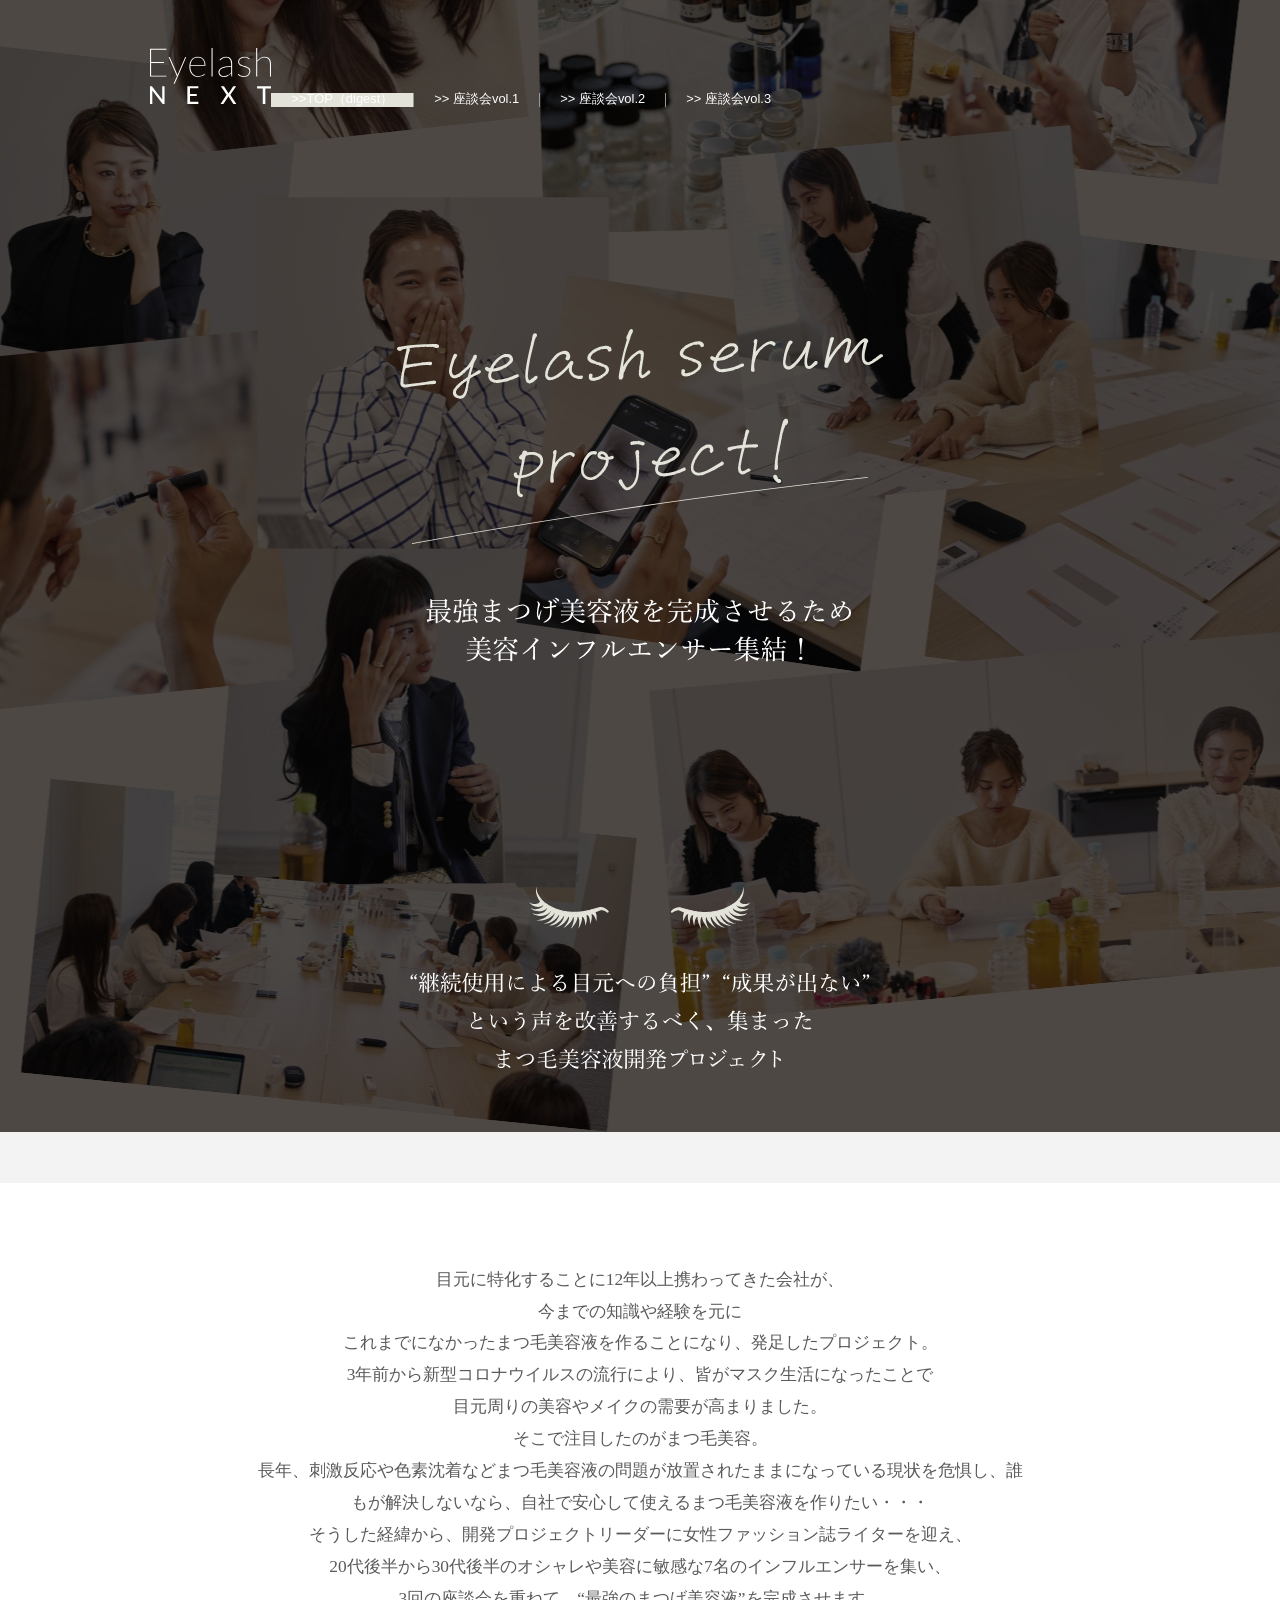
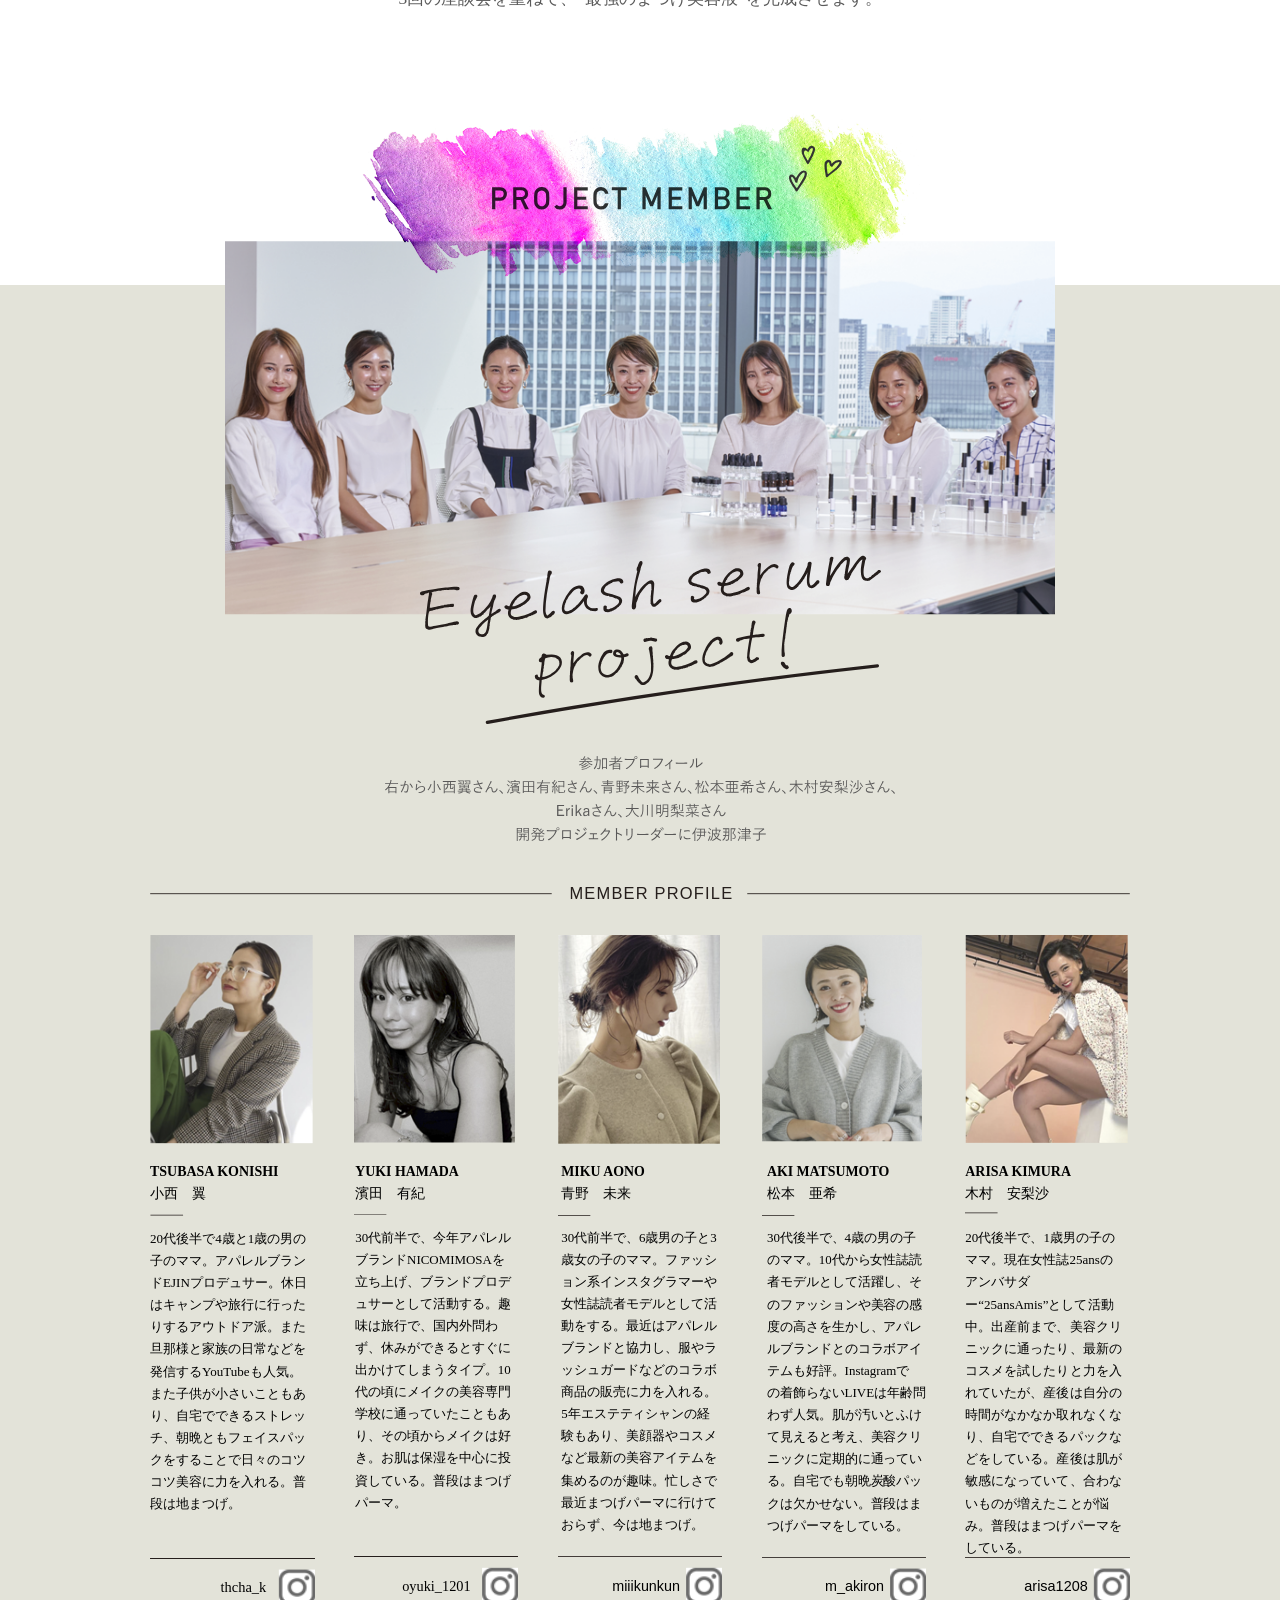
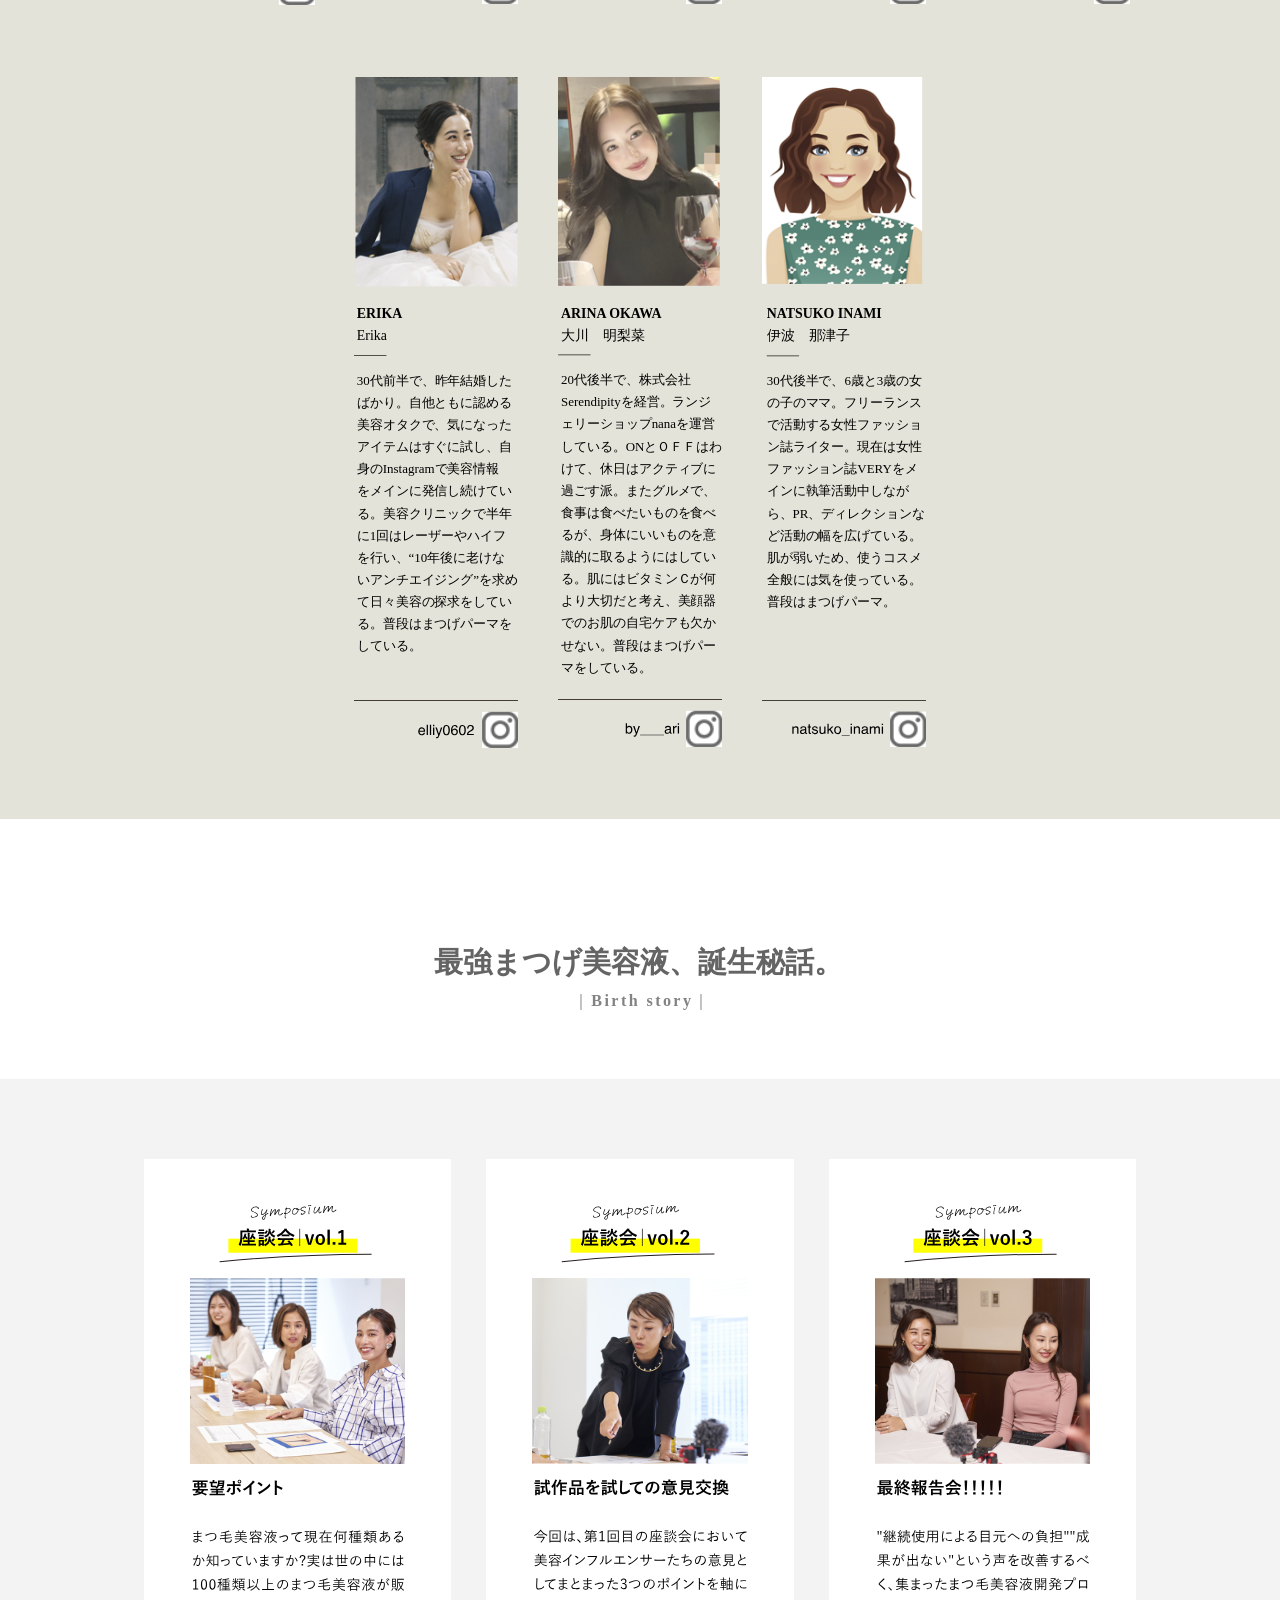
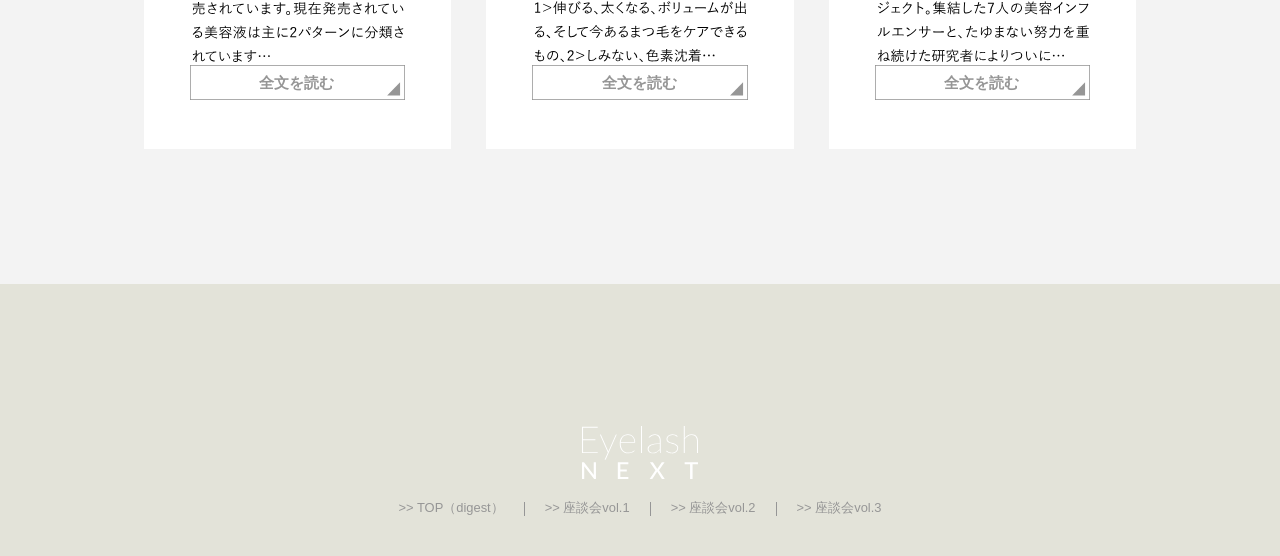
<file: index.html>
<!DOCTYPE html>
<html lang="ja">
  <head>
    <meta charset="UTF-8" />
    <meta name="viewport" content="width=device-width, initial-scale=1.0" />
    <link rel="stylesheet" href="assets/css/reset.css" />
    <link rel="stylesheet" href="assets/css/common.css" />
    <link rel="stylesheet" href="assets/css/style.css" />
    <link rel="stylesheet" href="assets/css/animation.css" />
    <link rel="stylesheet" href="assets/css/responsive.css" />
    <link rel="stylesheet" href="slick/slick-theme.css" />
    <link rel="stylesheet" href="slick/slick.css" />
    <script src="https://code.jquery.com/jquery-2.2.4.min.js"></script>
    <script src="slick/slick.min.js"></script>
    <title>MATSU</title>
    <link rel="preconnect" href="https://fonts.googleapis.com" />
    <link rel="preconnect" href="https://fonts.gstatic.com" crossorigin />
    <link href="https://fonts.googleapis.com/css2?family=Zen+Maru+Gothic:wght@300;400;500;700;900&display=swap" rel="stylesheet" />
  </head>

  <body class="top">
    <section class="head_sec bg_img">
      <div class="sec_inner">
        <header>
          <div class="header_menu flex">
            <div class="header_logo"><img src="assets/img/header_logo.svg" alt="" /></div>
            <div class="nav_menu">
              <ul class="flex f_cc wrap">
                <li class="bg_pale_cream"><a href="index.html">>>TOP（digest）</a></li>
                <li><a href="second.html">>> 座談会vol.1</a></li>
                <li><a href="third.html">>> 座談会vol.2</a></li>
                <li><a href="fourth.html">>> 座談会vol.3</a></li>
              </ul>
            </div>
          </div>
        </header>
        <div class="head_img"><img src="assets/img/head_img.svg" alt="" /></div>
      </div>
    </section>

    <section class="under_head_dsc bg_white">
      <div class="sec_inner">
        <p class="txt_c">
          目元に特化することに12年以上携わってきた会社が、<br />
          今までの知識や経験を元に<br class="pc">これまでになかったまつ毛美容液を作ることになり、発足したプロジェクト。<br />
          3年前から新型コロナウイルスの流行により、皆がマスク生活になったことで<br />
          目元周りの美容やメイクの需要が高まりました。<br />
          そこで注目したのがまつ毛美容。<br />
          長年、刺激反応や色素沈着などまつ毛美容液の問題が放置されたままになっている現状を危惧し、誰<br class="pc">
          もが解決しないなら、自社で安心して使えるまつ毛美容液を作りたい・・・<br />
          そうした経緯から、開発プロジェクトリーダーに女性ファッション誌ライターを迎え、<br />
          20代後半から30代後半のオシャレや美容に敏感な7名のインフルエンサーを集い、<br />
          3回の座談会を重ねて、“最強のまつげ美容液”を完成させます。
        </p>
      </div>
    </section>

    <section class="project_member_sec bg_2col">
      <div class="sec_inner">
        <div class="member_top_img"><img src="assets/img/member_top.svg" alt="" /></div>
        <p class="member_name txt_c">
          <img src="assets/img/member_names.svg" alt="">
          <!-- 参加者プロフィール<br />
          右から小西翼さん、濱田有紀さん、青野未来さん、松本亜希さん、木村安梨沙さん、<br />
          Erikaさん、大川明梨菜さん<br />
          開発プロジェクトリーダーに伊波那津子<br /> -->
        </p>
      </div>
    </section>

    <section class="member_sec bg_pale_cream">
      <div class="sec_inner">
        <p class="top_line"><img src="assets/img/top_line.svg" alt="" /></p>
        <div class="member_wrap flex wrap">
          <div class="member_block">
            <p class="member_img"><img src="assets/img/no1.svg" alt="" /></p>
            <p class="insta_img"><a href="https://instagram.com/tucha_k?igshid=YmMyMTA2M2Y="><img src="assets/img/ins01.svg" alt="" /></a></p>
          </div>
          <div class="member_block">
            <p class="member_img"><img src="assets/img/no2.svg" alt="" /></p>
            <p class="insta_img"><a href="https://instagram.com/oyuki_1201?igshid=YmMyMTA2M2Y="><img src="assets/img/ins02.svg" alt="" /></a></p>
          </div>
          <div class="member_block">
            <p class="member_img"><img src="assets/img/no3.svg" alt="" /></p>
            <p class="insta_img"><a href="https://instagram.com/miiikunkun?igshid=YmMyMTA2M2Y="><img src="assets/img/ins03.svg" alt="" /></a></p>
          </div>
          <div class="member_block">
            <p class="member_img"><img src="assets/img/no4.svg" alt="" /></p>
            <p class="insta_img"><a href="https://instagram.com/m_akiron?igshid=YmMyMTA2M2Y="><img src="assets/img/ins04.svg" alt="" /></a></p>
          </div>
          <div class="member_block">
            <p class="member_img"><img src="assets/img/no5.svg" alt="" /></p>
            <p class="insta_img"><a href="https://www.instagram.com/arisa1208/"><img src="assets/img/ins05.svg" alt="" /></a></p>
          </div>
          <div class="member_block">
            <p class="member_img"><img src="assets/img/no6.svg" alt="" /></p>
            <p class="insta_img"><a href="https://www.instagram.com/elliy0602/?igshid=YmMyMTA2M2Y%3D"><img src="assets/img/ins06.svg" alt="" /></a></p>
          </div>
          <div class="member_block">
            <p class="member_img"><img src="assets/img/no7.svg" alt="" /></p>
            <p class="insta_img"><a href="https://instagram.com/by___ari?igshid=YmMyMTA2M2Y="><img src="assets/img/ins07.svg" alt="" /></a></p>
          </div>
          <div class="member_block">
            <p class="member_img"><img src="assets/img/no8.svg" alt="" /></p>
            <p class="insta_img"><img src="assets/img/ins08.svg" alt="" /></p>
          </div>
        </div>
      </div>
    </section>

    <section class="about_sec">
      <div class="sec_head bg_white"><img src="assets/img/title.svg" alt="" /></div>
      <div class="session_wrap flex wrap f_xc">
        <div class="session_block">
          <p><img src="assets/img/session01.svg" alt="" /></p>
          <p><a href="#" class="more_btn"><img src="assets/img/more_btn.svg" alt="" class="" /></a></p>
        </div>
        <div class="session_block">
          <p><img src="assets/img/session02.svg" alt="" /></p>
          <p><a href="#" class="more_btn"><img src="assets/img/more_btn.svg" alt="" class="" /></a></p>
        </div>
        <div class="session_block">
          <p><img src="assets/img/session03.svg" alt="" /></p>
          <p><a href="#" class="more_btn"><img src="assets/img/more_btn.svg" alt="" class="" /></a></p>
        </div>
      </div>
    </section>
    <footer class="bg_pale_cream">
      <p class="footer_logo"><img src="assets/img/footer_logo.svg" alt="" /></p>
      <div class="footer_link">
        <ul class="flex f_cc wrap">
          <li><a href="">>> TOP（digest）</a></li>
          <li><a href="">>> 座談会vol.1</a></li>
          <li><a href="">>> 座談会vol.2</a></li>
          <li><a href="">>> 座談会vol.3</a></li>
        </ul>
      </div>
    </footer>
  </body>
</html>
</file>
<file: assets/css/common.css>
html {
  font-family: 'YuGothic','Yu Gothic','Hiragino Kaku Gothic ProN','ヒラギノ角ゴ ProN W3','メイリオ', 'Meiryo','ＭＳ ゴシック',sans-serif;
  color: #5a5a5a;
  background-color: #f3f3f3;
}
/* =======================  font  ======================== */
.bold,
h1,
.course_ttl,
h2,
.h2,
h3,
h4,
h5,
h6 {
  font-weight: bolder;
}
.fz80-61,
.link_to_website {
  font-size: clamp(61px, calc(3.8125rem + ((1vw - 3.75px) * 1.784)), 80px);
}
.fz80-45,
.txt_xlg {
  font-size: clamp(45px, calc(2.8125rem + ((1vw - 3.75px) * 3.2864)), 80px);
  font-weight: bolder;
  display: inline-block;
}
.fz80-42,
.pages .head_ttl {
  font-size: clamp(42px, calc(2.625rem + ((1vw - 3.75px) * 3.5681)), 80px);
  font-weight: bolder;
}
.txt_lg {
  font-size: clamp(34px, calc(2.125rem + ((1vw - 3.75px) * 3.0986)), 67px);
  font-weight: bolder;
  display: inline-block;
}
.txt_lg_num,
.merit_dtl th {
  font-size: clamp(45px, calc(2.8125rem + ((1vw - 3.75px) * 1.0329)), 56px);
  font-weight: bolder;
}
h1,
.h1 {
  font-size: clamp(28px, calc(1.75rem + ((1vw - 7.68px) * 1.1905)), 36px);
  line-height: 1.507;
  text-align: center;
}
h2,
.h2 {
  font-size: clamp(16px, calc(1rem + ((1vw - 3.75px) * 0.8414)), 29px);
  letter-spacing: 0.116em;
}
.fz49-34 {
  font-size: clamp(34px, calc(2.125rem + ((1vw - 3.75px) * 1.4085)), 49px);
}
.fz39-15,
.days {
  font-size: clamp(15px, calc(0.9375rem + ((1vw - 3.75px) * 2.2535)), 39px);
}
.fz35-21,
.que > span,
.ans > span {
  font-size: clamp(21px, calc(1.3125rem + ((1vw - 3.75px) * 0.9061)), 35px);
  font-weight: bold;
}
.fz34-17,
.about_school_dsc {
  font-size: clamp(17px, calc(1.0625rem + ((1vw - 3.75px) * 1.5962)), 34px);
  line-height: 1.8;
}
.fz28-22,
.merit_ttl,
.award_ttl {
  font-size: clamp(22px, calc(1.375rem + ((1vw - 3.75px) * 0.5634)), 28px);
}
.fz26-20 {
  font-size: clamp(20px, calc(1.25rem + ((1vw - 3.75px) * 0.5634)), 26px);
  font-weight: bolder;
}
.fx22-14 {
  font-size: clamp(14px, calc(0.875rem + ((1vw - 3.75px) * 0.7512)), 22px);
}
.fz20-14,
.flow_ttl {
  font-size: clamp(14px, calc(0.875rem + ((1vw - 3.75px) * 0.3883)), 20px);
  margin: 0 auto;
}
.fz20-13,
.address {
  font-size: clamp(13px, calc(0.8125rem + ((1vw - 3.75px) * 0.4531)), 20px);
}
.h2-h3,
.course_ttl {
  font-size: clamp(28px, calc(1.75rem + ((1vw - 3.75px) * 0.6573)), 35px);
  font-size: clamp(28px, calc(0.00657276995305164 * (100vw - 375px) + 28px), 35px);
  font-weight: bolder;
}

h3,
.h3 {
  font-size: clamp(16px, calc(1rem + ((1vw - 3.75px) * 1.877)), 45px);
  text-align: center;
  font-weight: bold;
  letter-spacing: 0.1116em;
}
.fz22-13,
Label,
.que {
  font-size: clamp(13px, calc(0.8125rem + ((1vw - 3.75px) * 0.5825)), 22px);
}

h4,
.s_ttl,
.under_head_dsc > p {
  font-size: clamp(14px, calc(0.875rem + ((1vw - 3.75px) * 0.3756)), 18px);
  line-height: 1.36222;
  text-align: center;
}

th,
td,
.form_body input,
.caution {
  font-size: clamp(16px, calc(1rem + ((1vw - 3.75px) * 0.1942)), 19px);
}
.dsc {
  font-size: clamp(14px, calc(0.875rem + ((1vw - 3.75px) * 0.3236)), 19px);
  line-height: calc(40 / 19);
}
.fz19-12,
td > p,
select,
input[type='date' i],
.form_body input,
.caution {
  font-size: clamp(12px, calc(0.75rem + ((1vw - 3.75px) * 0.4531)), 19px);
}
.fz28 {
  font-size: 28px;
}
.fz21 {
  font-size: 21px;
}
.fz16-15 {
  font-size: clamp(15px, calc(0.9375rem + ((1vw - 3.75px) * 0.0939)), 16px);
  line-height: 1.75;
  margin-bottom: 60px;
}
.fz15-14,
.flow_dsc {
  font-size: clamp(14px, calc(0.875rem + ((1vw - 3.75px) * 0.0647)), 15px);
  line-height: 1.53333;
}
.fz15-10,
.under_form {
  font-size: clamp(10px, calc(0.625rem + ((1vw - 3.75px) * 0.3236)), 15px);
}
.fz18 {
  font-size: 18px;
}
.fz16 {
  font-size: 16px;
}
.fz13,
.whats_page .page_route {
  font-size: 13px;
  text-align: justify;
}
.fz10 {
  font-size: 10px;
}
.fz6 {
  font-size: 6px;
}

.txt_md,
.fz16-15 {
  font-size: clamp(15px, calc(0.9375rem + ((1vw - 3.75px) * 0.0939)), 16px);
  text-align: center;
}
.txt_sm,
.fz16-13 {
  font-size: clamp(13px, calc(0.8125rem + ((1vw - 3.75px) * 0.2817)), 16px);
  text-align: justify;
}
.dsc_s {
  font-size: clamp(11px, calc(0.6875rem + ((1vw - 3.75px) * 0.4695)), 16px);
  text-align: justify;
  line-height: 2;
}
.dsc_ss {
  font-size: clamp(10px, calc(0.625rem + ((1vw - 3.75px) * 0.3756)), 14px);
  text-align: justify;
}
.txt_xs {
  font-size: clamp(10px, calc(0.625rem + ((1vw - 3.75px) * 0.3756)), 12px);
}
.txt_xxs,
.copyright {
  font-size: clamp(11px, calc(0.6875rem + ((1vw - 3.75px) * 0.3883)), 17px);
}
.sub_ttl {
  line-height: 1.21;
}
.fz16-12 {
  font-size: clamp(12px, calc(0.75rem + ((1vw - 3.75px) * 0.2589)), 16px);
}
.fz16-7px {
  font-size: clamp(7px, calc(0.4375rem + ((1vw - 3.75px) * 0.5825)), 16px);
}
.blue {
  color: #2e6cb3;
}
.deep_blue {
  color: #1b3377;
}
.bg_blue label.day,
.bg_deep_blue label.day {
  font-family: 'Inter';
  font-style: normal;
  font-weight: 700;
  font-size: clamp(14px, calc(0.875rem + ((1vw - 3.75px) * 0.939)), 24px);
  line-height: 49px;
  text-align: center;
  color: #ffffff;
  gap: 10px;
  width: 108px;
  height: 49px;
  background: #2e6cb3;
  margin-right: clamp(16px, calc(1rem + ((1vw - 7.68px) * 0.5952)), 20px);
  padding: clamp(6px, calc(0.375rem + ((1vw - 3.75px) * 1.0178)), 10px) clamp(13px, calc(0.8125rem + ((1vw - 3.75px) * 2.5445)), 23px);
}
.bg_deep_blue {
  background: #1b3377;
}
.under_bar {
  display: block;
  width: 72px;
  border-bottom: 3px solid #1b3377;
  border-image: linear-gradient(to right, #1b3377 0%, #77b6ff 100%);
  border-image-slice: 1;
  margin: 0 auto 10px;
}
img {
  width: 100%;
}

.ttl_block {
  margin-bottom: clamp(40px, calc(2.5rem + ((1vw - 7.68px) * 5.0595)), 74px);
}
.main_ttl {
  margin-bottom: clamp(12px, calc(0.75rem + ((1vw - 3.75px) * 3.0534)), 24px);
}
.sub_ttl {
  margin-bottom: clamp(6px, calc(0.375rem + ((1vw - 7.68px) * 0.8929)), 12px);
}
.btn-primary,
.btn-secondary {
  width: fit-content;
  position: relative;
  background: #235882;
  padding: 18px clamp(50px, calc(3.125rem + ((1vw - 3.75px) * 0.939)), 60px);
  border-radius: 50px;
  color: #fff;
  margin: 0 auto;
  margin-bottom: 40px;
}
.btn-secondary {
  background: #fff;
  border: solid 1px #235882;
}
.btn-primary::after,
.btn-secondary::after {
  content: '▶︎';
  position: absolute;
  top: 50%;
  transform: translateY(-50%);
  -webkit-transform: translateY(-50%);
  -ms-transform: translateY(-50%);
  right: 20px;
  color: #fff;
}
.btn-secondary::after {
  color: #235882;
}
.btn-primary a,
.btn-secondly a {
  width: 100%;
  display: block;
  color: #fff;
}
.btn-secondary a {
  color: #235882;
  width: 100% !important;
}
.border_blue {
  display: block;
  width: clamp(20px, calc(1.25rem + ((1vw - 3.75px) * 1.8779)), 40px);
  height: 0;
  border: 3px solid #235882;
  margin-bottom: clamp(15px, calc(0.9375rem + ((1vw - 3.75px) * 1.8779)), 35px);
}

/* =======================  layout  ====================== */
.flex,
.wrap,
.between,
.around,
.evenly,
.column,
.clm_to_row,
.clm_to_rowR,
.f_cc,
.f_xc,
.f_yc {
  display: flex;
}
.column,
.clm_to_row,
.clm_to_row_R {
  flex-direction: column;
}
.wrap {
  flex-wrap: wrap;
}
.between {
  justify-content: space-between;
}
.around {
  justify-content: space-around;
}
.evenly {
  justify-content: space-evenly;
}
.f_cc {
  align-items: center;
  justify-content: center;
}
.f_xc {
  justify-content: center;
}
.f_yc {
  align-items: center;
}
.absolute_cc {
  position: absolute;
  top: 50%;
  left: 50%;
  transform: translate(-50%, -50%);
  -webkit-transform: translate(-50%, -50%);
  -ms-transform: translate(-50%, -50%);
}
.absolute_xc {
  position: absolute;
  left: 50%;
  transform: translateX(-50%);
  -webkit-transform: translateX(-50%);
  -ms-transform: translateX(-50%);
}
.absolute_yc {
  position: absolute;
  top: 50%;
  transform: translateY(-50%);
  -webkit-transform: translateY(-50%);
  -ms-transform: translateY(-50%);
}
.op_0 {
  opacity: 0;
}
.op_1 {
  opacity: 1;
}
.mb0 {
  margin-bottom: 0 !important;
}
.tab,
.sp,
.sp_xs {
  display: none;
}
table {
  margin: auto;
}
section {
}
.sec_inner {
  padding: 0 clamp(20px, calc(1.25rem + ((1vw - 3.75px) * 6.6116)), 60px);
  max-width: 980px;
  margin: auto;
}
._inner {
  padding-top: clamp(90px, calc(5.625rem + ((1vw - 3.75px) * 5.178)), 170px);
  padding-left: clamp(23px, calc(1.4375rem + ((1vw - 3.75px) * 22.4595)), 370px);
  padding-right: clamp(23px, calc(1.4375rem + ((1vw - 3.75px) * 22.4595)), 370px);
  padding-bottom: clamp(90px, calc(5.625rem + ((1vw - 3.75px) * 5.178)), 170px);
}

.cta_btn {
  display: block;
  width: clamp(124px, calc(7.75rem + ((1vw - 3.75px) * 13.2039)), 328px);
  padding: clamp(7px, calc(0.4375rem + ((1vw - 3.75px) * 1.4239)), 29px) 0;
  border: solid #000 clamp(1px, calc(0.0625rem + ((1vw - 3.75px) * 0.2589)), 5px);
  border-radius: 100px;
  background-color: #fff;
  cursor: pointer;
  box-sizing: border-box;
  transition: 0.6s;
}
.cta_min {
  font-size: clamp(10px, calc(0.625rem + ((1vw - 3.75px) * 0.6472)), 20px);
  letter-spacing: 0.3em;
  transition: 0.6s;
}
.cta_txt {
  font-size: clamp(16px, calc(1rem + ((1vw - 3.75px) * 0.5178)), 24px);
  letter-spacing: 0.3em;
  transition: 0.6s;
}
a.cta_btn:hover {
  background-color: #000 !important;
  transition: 0.3s;
}
a.cta_btn:visited {
  background-color: #fff;
}

a.cta_btn:hover .cta_min,
a.cta_btn:hover .cta_txt {
  color: #fff !important;
  transition: 0.3s;
}
a.cta_btn:visited .cta_min {
  color: #d5c94c;
  transition: 0.6s;
}
a.cta_btn:visited .cta_txt {
  color: #000;
  transition: 0.6s;
}

/* ====================  color  ========================= */
.bg_white {
  background: #fff;
}
.bg_gray {
  background-color: #f3f3f3;
}
.bg_pale_cream {
  background-color: #e3e3d9;
}
.bg_black {
  background: #000 !important;
  color: #fff;
}
.bg_dark {
  background: #171717;
  color: #fff;
}
.bg_gray {
  background-color: #f3f3f3;
}
.bg_pale_blue {
  background: #e5eef6;
}
.bg_deep_blue {
  background: #1b3377;
  border-radius: 15px 15px 0 0;
}
.bg_yellow {
  background-color: #faf08b;
}
.bg_dark_yellow {
  background-color: #d5c94c;
}
.bg_2col{
    background: linear-gradient(180deg, #fff 0%, #fff 31%, #E3E3D9 31%, #E3E3D9 100%);
}
.under_bar_yellow {
  background: linear-gradient(to bottom, #ffffff00 0%, #ffffff00 70%, #f7e551 70%, #f7e551 90%, #ffffff00 90%, #ffffff00 100%);
}
.black {
  color: #444;
}
.white {
  color: #fff;
}
.blue {
  color: #2e6cb3;
}
.red {
  color: red;
}
.yellow {
  color: #f9e61f;
}
.dark_yellow {
  color: #bfb43f;
}
.dsc {
  text-align: justify;
}
.txt_r {
  text-align: right !important;
}
.txt_c {
  text-align: center !important;
}
.txt_l {
  text-align: left !important;
}
.txt_jst {
  text-align: justify;
}
</file>
<file: assets/css/style.css>
@charset "UTF-8";

/* =============  head_sec  ============= */
.head_sec {
  padding: clamp(30px, calc(1.875rem + ((1vw - 3.75px) * 1.9417)), 60px) 0 clamp(70px, calc(4.375rem + ((1vw - 3.75px) * 4.5307)), 140px);
}
/* .bg_img {
  position: relative;
  z-index: 1;
}
.bg_img::before {
  content: '';
  display: block;
  position: fixed;
  top: 0;
  left: 0;
  z-index: -1;
  width: 100%;
  height: 100vh;
  background-image: url('../img/head_bg_img_pc.jpg');
  background-repeat: no-repeat;
  -webkit-background-size: cover;
  background-size: cover;
  background-position: center;
} */
.bg_img {
  background-attachment: fixed;
  background-image: url('../img/head_bg_img_pc.jpg');
  background-repeat: no-repeat;
  background-position: center;
}

header {
  margin-bottom: clamp(150px, calc(9.375rem + ((1vw - 3.75px) * 7.9612)), 273px);
}
.header_menu .header_logo {
  width: clamp(100px, calc(6.25rem + ((1vw - 3.75px) * 2.3748)), 136.69px);
}
.head_img {
  width: clamp(300px, calc(18.75rem + ((1vw - 3.75px) * 20.6472)), 619px);
  margin: auto;
}
.nav_menu {
  display: flex;
  align-items: flex-end;
}
.nav_menu li > a {
  color: #fff !important;
}
.under_head_dsc {
  padding: clamp(50px, calc(3.125rem + ((1vw - 3.75px) * 3.4304)), 103px) 0 0;
}
.under_head_dsc p {
  font-size: clamp(14px, calc(0.875rem + ((1vw - 3.75px) * 0.3756)), 18px);
  line-height: calc(33 / 18);
  font-family: serif;
}
/* =============  project_member_sec  ============= */
.member_top_img {
  width: clamp(280px, calc(17.5rem + ((1vw - 3.75px) * 90.9091)), 830px);
  margin: auto;
  padding-top: 10%;
}
.member_name {
  padding-bottom: clamp(30px, calc(1.875rem + ((1vw - 3.75px) * 1.2945)), 50px);
  padding-top: 3%;
  width: clamp(320px, calc(20rem + ((1vw - 3.2px) * 28.7879)), 510px);
  margin: auto;
}
.top_line {
  padding-bottom: 3%;
}

/* =============  member_sec  ============= */
.member_wrap {
  gap: 4%;
  justify-content: center;
}
.member_block {
  width: clamp(150px, calc(9.375rem + ((1vw - 3.75px) * 1.6181)), 175px);
  margin-bottom: 7%;
}
.member_img,
.insta_img {
  width: 100%;
}
a.more_btn:hover img {
  background-color: #e3e3d9;
}
/* =============  about_sec  ============= */
.about_sec {
  background: url('../img/head_bg_img_pc.jpg') center no-repeat;
  background-size: cover;
  background-attachment: fixed;
}
.sec_head {
  height: clamp(150px, calc(9.375rem + ((1vw - 3.75px) * 18.1818)), 260px);
}
.sec_head img {
  width: clamp(280px, calc(17.5rem + ((1vw - 3.75px) * 22.1488)), 414px);
  margin: auto;
  display: block;
  padding-top: clamp(80px, calc(5rem + ((1vw - 3.75px) * 7.7686)), 127px);
  box-sizing: border-box;
}
.session_wrap {
  margin: auto;
  gap: 2.7551%;
  padding: clamp(40px, calc(2.5rem + ((1vw - 3.75px) * 6.6116)), 80px) 0 clamp(70px, calc(4.375rem + ((1vw - 3.75px) * 10.7438)), 135px);
}
.session_block {
  padding: 3.571428%;
  background-color: #fff;
}

/* =============  footer  ============= */
footer {
  position: relative;
  padding: clamp(75px, calc(4.6875rem + ((1vw - 3.75px) * 11.0744)), 142px) 0 clamp(25px, calc(1.5625rem + ((1vw - 3.75px) * 2.4793)), 40px);
}
.footer_logo {
  width: clamp(70px, calc(4.375rem + ((1vw - 3.75px) * 7.4661)), 115.17px);
  margin: 0 auto clamp(10px, calc(0.625rem + ((1vw - 3.75px) * 1.6529)), 20px);
}
.footer_project_img {
  position: absolute;
  width: clamp(180px, calc(11.25rem + ((1vw - 3.75px) * 18.843)), 294px);
  top: -3.67346vw;
  right: 0;
  left: 0;
  margin: auto;
}
header ul li,
footer ul li {
  border-right: solid 1px #969696;
  padding: 0 clamp(10px, calc(0.625rem + ((1vw - 3.75px) * 1.6529)), 20px);
  display: flex;
}
header ul li:nth-last-of-type(1),
footer ul li:nth-last-of-type(1) {
  border: none;
}

ul a {
  font-size: clamp(10px, calc(0.625rem + ((1vw - 3.75px) * 0.3236)), 15px);
  color: #969696;
  border-bottom: 1px solid rgba(0, 0, 0, 0);
  transition: all 0.6s;
}
ul a:visited {
  color: #969696;
}
footer ul a:hover {
  border-bottom: 1px solid #707070;
  transition: all 0.3s;
}
.session_sec .contents_wrap_inner > * {
  width: auto;
  box-sizing: border-box;
}
/* ================================= */
/* ==============  p2  ============= */
/* ================================= */

/* ==========  project_member_sec  ========== */
.project_member_sec {
  position: relative;
}
.project_member_sec .bg_white {
  width: 100%;
  height: clamp(200px, calc(12.5rem + ((1vw - 3.75px) * 14.876)), 290px);
}
/* ==========  session_sec  ========== */
.session_sec {
  padding-top: clamp(40px, calc(2.5rem + ((1vw - 3.75px) * 3.9669)), 64px);
  padding-bottom: clamp(160px, calc(10rem + ((1vw - 3.75px) * 23.1405)), 300px);
  background-attachment: fixed;
}
.contents_wrap_inner {
  padding: clamp(10px, calc(0.625rem + ((1vw - 3.2px) * 7.2727)), 58px);
  box-sizing: content-box;
  margin-bottom: 4.285714vw;
}
h2.bg_pale_cream {
  padding: clamp(10px, calc(0.625rem + ((1vw - 3.75px) * 1.6529)), 20px) clamp(15px, calc(0.9375rem + ((1vw - 3.75px) * 2.4793)), 30px);
  margin-top: 1%;
  margin-bottom: 35px;
  line-height: 1.7;
}
/* ==========  point_sec  ========== */
.point_sec .sec_inner,
.last_sec .sec_inner {
  padding-top: clamp(28px, calc(1.75rem + ((1vw - 3.75px) * 2.9752)), 46px);
  padding-bottom: clamp(28px, calc(1.75rem + ((1vw - 3.75px) * 2.9752)), 46px);
}
.dsc_s.bg_pale_cream {
  padding: clamp(10px, calc(0.625rem + ((1vw - 3.75px) * 1.6529)), 20px) clamp(15px, calc(0.9375rem + ((1vw - 3.75px) * 2.4793)), 30px);
}
.p3 .point_sec {
  margin-bottom: 35px;
}
.p3 .dsc_s.bg_pale_cream,
.p4 .dsc_s.bg_pale_cream {
  text-decoration: underline;
}

/* ===========  slider  =========== */
.slider_block {
  background: url('../assets/img/slider_bg.svg') center no-repeat;
  background-size: contain;
}
.slider .slick-slide {
  width: clamp(320px, calc(20rem + ((1vw - 3.2px) * 27.2727)), 500px);
  height: auto;
  margin: 0 40px;
  position: relative;
  overflow: hidden;
}
.slider {
  margin: 0 0 50px;
}
.slider img {
  width: 100%;
  height: auto;
}
.slider .slick-next {
  right: 20px;
  z-index: 99;
}
.slider .slick-prev {
  left: 15px;
  z-index: 100;
}
.slider .slick-slide img {
  display: block;
  width: 100%;
  height: 100%;
  object-fit: cover;
}
.slider .slick-arrow {
  width: clamp(40px, calc(2.5rem + ((1vw - 3.75px) * 1.2945)), 60px);
  height: clamp(40px, calc(2.5rem + ((1vw - 3.75px) * 1.2945)), 60px);
  border-radius: 50%;
  background-color: #fff;
  cursor: pointer;
  border: none;
  outline: none;
  font-size: 0;
  position: absolute;
  /* top: 180px; */
  z-index: 1;
  filter: drop-shadow(0px 3px 6px rgba(0, 0, 0, 0.16));
}
/* .slider .slick-arrow::before {
  content: '';
  display: block;
  width: 12px;
  height: 12px;
  border: 1px solid #09000d;
  border-width: 3px 3px 0 0;
  position: absolute;
  top: 24px;
  transform: rotate(45deg);
} */
.slider .slick-next {
  right: 28vw;
  background: url(../img/arrow_r.svg) no-repeat center;
}
.slider .slick-prev {
  left: 28vw;
  background: url(../img/arrow_l.svg) no-repeat center;
}
/* .slider .slick-next::before {
  left: 3vw;
}
.slider .slick-prev::before {
  border-width: 0 0 3px 3px;
  right: 3vw;
} */
.dots .slick-dots {
  text-align: center;
  display: none !important;
}
.dots .slick-dots li {
  display: inline-block;
}
.dots .slick-dots button {
  display: block;
  width: 10px;
  height: 10px;
  margin: 6px;
  font-size: 0;
  padding: 0;
  border: 0;
  outline: none;
  cursor: pointer;
  background: #bcbcbc;
  border-radius: 50%;
}
.dots .slick-dots .slick-active button {
  background: #0a467d;
}
</file>
<file: assets/css/animation.css>
/*---- animationbutton ---*/

/* required：
<button><span>hover me</span></button> */

/* .head_banner_img {
  position: relative;
  outline: none;
  text-decoration: none;
  border-radius: 50px;
  display: flex;
  justify-content: center;
  align-items: center;
  cursor: pointer;
  text-transform: uppercase;
  height: 60px;
  width: 210px;
  opacity: 1;
  background-color: #ffffff;
  border: 1px solid rgba(22, 76, 167, 0.6);
}
button span {
  color: #164ca7;
  font-size: 12px;
  font-weight: 500;
  letter-spacing: 0.7px;
} */
.head_cta {
  /* animation: rotate 0.7s ease-in-out both; */
}
/* button:hover span {
  animation: storm 0.7s ease-in-out both;
  animation-delay: 0.06s;
} */

@keyframes rotate {
  0% {
    transform: rotate(0deg);
  }
  25% {
    transform: rotate(3deg);
  }
  50% {
    transform: rotate(-3deg);
  }
  75% {
    transform: rotate(1deg);
  }
  100% {
    transform: rotate(0deg);
  }
}
@keyframes storm {
  0% {
    transform: translate3d(0, 0, 0) translateZ(0);
  }
  25% {
    transform: translate3d(4px, 0, 0) translateZ(0);
  }
  50% {
    transform: translate3d(-3px, 0, 0) translateZ(0);
  }
  75% {
    transform: translate3d(2px, 0, 0) translateZ(0);
  }
  100% {
    transform: translate3d(0, 0, 0) translateZ(0);
  }
}

/* =====  humberger menu  ===== */
#menu-btn-check {
  display: none;
}
.menu-btn {
  position: fixed;
  right: 10px;
  display: flex;
  height: 60px;
  width: 60px;
  justify-content: center;
  align-items: center;
  z-index: 90;
  left: 17%;
  top: clamp(6px, calc(0.375rem + ((1vw - 7.68px) * 3.6458)), 48px);
  opacity: 1;
  display: block;
}
.close_btn {
  position: absolute;
  height: 60px;
  width: 60px;
  z-index: 90;
  top: 5%;
  right: 2%;
  transition: all 0.6s;
}
.menu-btn span,
.menu-btn span:before,
.menu-btn span:after,
.close_btn span:before,
.close_btn span:after {
  content: '';
  display: block;
  height: clamp(2px, calc(0.125rem + ((1vw - 7.68px) * 0.2604)), 5px);
  width: clamp(30px, calc(1.875rem + ((1vw - 3.2px) * 10.6061)), 100px);
  border-radius: 3px;
  background-color: #000;
  position: absolute;
  right: 0;
}
.menu-btn span:before,
.close_btn span:before {
  bottom: clamp(5px, calc(0.3125rem + ((1vw - 7.68px) * 1.2153)), 19px);
  width: clamp(30px, calc(1.875rem + ((1vw - 3.2px) * 6.8182)), 75px);
}
.close_btn span:before {
  width: clamp(15px, calc(0.9375rem + ((1vw - 7.68px) * 3.9063)), 60px);
}
.menu-btn span:after,
.close_btn span:after {
  width: clamp(20px, calc(1.25rem + ((1vw - 3.2px) * 4.5455)), 50px);
}
.menu-btn span:after {
  top: clamp(5px, calc(0.3125rem + ((1vw - 7.68px) * 1.2153)), 19px);
}
.menu-content {
  width: clamp(215px, calc(13.4375rem + ((1vw - 7.68px) * 52.6042)), 821px);
  position: fixed;
  top: 0;
  right: 100%; /*leftの値を変更してメニューを画面外へ*/
  z-index: 80;
  background-color: #e8e8e8;
  transition: all 0.5s; /*アニメーション設定*/
}
.menu-content ul {
  padding: 10% 0 0;
}
.menu-content ul li {
  list-style: none;
  height: clamp(40px, calc(2.5rem + ((1vw - 3.75px) * 3.3657)), 92px);
  display: flex;
  align-items: center;
  text-align: center;
}
.menu-content ul li:nth-of-type(2n-1) {
  background-color: #fff;
}
.menu-content ul li:nth-of-type(2n) {
  background-color: #e8e8e8;
}

.menu-content ul li a {
  display: block;
  width: 100%;
  font-size: clamp(12px, calc(0.75rem + ((1vw - 3.75px) * 0.4531)), 19px);
  box-sizing: border-box;
  color: #000;
  text-decoration: none;
  position: relative;
  letter-spacing: 0.2em;
  font-weight: bolder;
}
.menu-content ul li a::before {
  content: '';
  width: clamp(8px, calc(0.5rem + ((1vw - 7.68px) * 1.1285)), 21px);
  height: clamp(8px, calc(0.5rem + ((1vw - 7.68px) * 1.1285)), 21px);
  border-top: solid clamp(1px, calc(0.0625rem + ((1vw - 7.68px) * 0.1736)), 3px) #000;
  border-right: solid clamp(1px, calc(0.0625rem + ((1vw - 7.68px) * 0.1736)), 3px) #000;
  transform: rotate(45deg);
  position: absolute;
  right: 3%;
  top: 0;
  bottom: 0;
  margin: auto;
  border-radius: 2px 2px 2px 2px;
}
#menu-btn-check:checked ~ .menu-content {
  left: 0; /*メニューを画面内へ*/
}
#menu-btn-check:checked ~ .menu-btn span {
  background-color: rgba(255, 255, 255, 0); /*メニューオープン時は真ん中の線を透明にする*/
}
#menu-btn-check:checked ~ .close_btn span::before {
  bottom: 0;
  transform: rotate(45deg);
  width: clamp(16px, calc(1rem + ((1vw - 7.68px) * 1.2153)), 30px);
}
#menu-btn-check:checked ~ .close_btn span::after {
  top: 0;
  transform: rotate(-45deg);
  width: clamp(16px, calc(1rem + ((1vw - 7.68px) * 1.2153)), 30px);
}

#menu-btn-check:checked + .menu-btn {
  display: none;
}

.close_btn span::before {
  transform: rotate(45deg);
  width: clamp(16px, calc(1rem + ((1vw - 7.68px) * 1.2153)), 30px);
  top: 0;
}
.close_btn span::after {
  transform: rotate(-45deg);
  width: clamp(16px, calc(1rem + ((1vw - 7.68px) * 1.2153)), 30px);
}
</file>
<file: assets/css/responsive.css>
@charset "UTF-8";
@media screen and (max-width: 767px) {
  .pc {
    display: none !important;
  }
  .sp {
    display: block;
  }
  .to_clm {
    flex-direction: column;
  }
  .to_clmR {
    flex-direction: column-reverse;
  }
  .clm_to_row {
    flex-direction: row;
  }
  .clm_to_rowR {
    flex-direction: row-reverse;
  }
  .to_w100p {
    width: 100% !important;
    box-sizing: border-box;
  }
  .to_op_1 {
    opacity: 1;
  }
  .to_op_0 {
    opacity: 0;
  }

  .sec_inner {
    box-sizing: border-box;
  }
  .fz21_39 {
    font-size: 39px;
  }
  .menu-btn {
    right: 4%;
    left: auto;
    top: 3%;
  }
  .slider .slick-slide {
    margin: 0;
  }
  .ft_dsc {
    gap: 35px !important;
  }
  .slider .slick-arrow {
    top: 73%;
  }
  .slider .slick-arrow {
    right: 12vw;
  }
  .slider .slick-prev {
    left: 11vw;
  }
  #menu-btn-check:checked ~ .menu-content {
    left: 43%;
  }
  .head_cta {
    top: -3px;
    right: 13%;
    z-index: 999;
    border-radius: 0 0 20px 20px;
  }
  .cta_min {
    padding-bottom: 3px;
  }
  .cta_txt {
    letter-spacing: 0.1em;
  }
  .member_name {
    font-size: clamp(8px, calc(0.5rem + ((1vw - 3.2px) * 1.8182)), 9px);
  }
  .project_member_sec .sec_inner {
    padding: 0;
  }
  /* ========================================== */
  .flex_to_clm.f_y_c,
  .flex_to_clm_R.f_y_c {
    align-items: flex-start;
  }
  .feature.flex_to_clm.f_y_c,
  .feature.flex_to_clm_R.f_y_c {
    align-items: center;
  }
  .head_banner_img {
    top: -1px;
    position: relative !important;
  }
  .under-head {
    margin-bottom: 85px;
  }
  .days {
    margin-bottom: 115px;
  }
  .course_sec .course_ttl {
    padding: 0;
    height: auto;
  }
  .course_block {
    margin-bottom: 30px;
  }
  .course_ttl_img {
    width: clamp(50px, calc(3.125rem + ((1vw - 3.75px) * 12.7226)), 100px);
    margin: 0 1% 0 2%;
  }
  .course_dsc_wrap {
    padding: 4vw 5vw 0;
    width: 85vw;
  }
  .about_wrap.between {
    flex-direction: column;
    align-items: center;
  }
  .about_course_dtl {
    padding: 30px 1%;
  }
  .days_block .dtl_ttl {
    padding: 2%;
  }
  .bg_blue label.day,
  .bg_deep_blue label.day {
    margin-right: 1%;
  }
  .days_block .dsc {
    padding: 4%;
  }
  .session_dtl_wrap {
    padding: 10vw 5vw;
  }
  .bonus_block {
    width: auto;
    height: auto;
  }
  .session_ttl {
    border-top-right-radius: 5px;
    border-top-left-radius: 5px;
  }
  .h1.Label {
    font-size: 18px;
  }
  .person_dtl {
    margin-left: 0;
    font-size: clamp(12px, calc(0.75rem + ((1vw - 3.75px) * 1.5267)), 18px);
  }
  .person_dtl::after {
    width: 100%;
    left: 0;
  }
  .txt_xlg + .dsc {
    width: calc(15.625rem + ((1vw - 3.2px) * 18.75));
    margin: 0 auto;
  }
  .person_img {
    width: clamp(90px, calc(5.625rem + ((1vw - 3.75px) * 14.5038)), 147px);
    bottom: -9%;
  }
  .p-contact-form {
    font-size: clamp(12px, calc(0.75rem + ((1vw - 3.75px) * 0.3756)), 16px);
  }
  .p-contact-form__radio-btn .wpcf7-list-item-label {
    padding: 4%;
  }
  section.under_head {
    padding-top: 0 !important;
  }
  .message_img_block {
    margin-bottom: 24px;
  }
  .no_img {
    left: 50% !important;
    transform: translateX(-50%) !important;
    -webkit-transform: translateX(-50%) !important;
    -ms-transform: translateX(-50%) !important;
  }
  .form_body table tr {
    display: flex;
    flex-direction: column;
  }
  .form_body table th {
    width: 100%;
    text-align: left;
  }
  .form_body table td {
    width: 100%;
  }
  .form_body input {
    width: 100%;
  }
  .form_body table td {
    padding-bottom: 0;
  }
  td > p {
    /* margin-left: clamp(8px, calc(0.5rem + ((1vw - 3.75px) * 1.7476)), 35px) !important; */
    margin-left: 0 !important;
    line-height: 2;
  }
  input[type='date' i] {
    margin-left: 0 !important;
  }
  .ft_dsc_wrap {
    gap: 32px !important;
  }

  .faq_block,
  .Label {
    border-radius: 4px;
  }
  table {
    margin: 0 auto;
  }
  .caution {
    letter-spacing: 0.2em;
    line-height: calc(11 / 10);
  }
  input[type='radio' i] + label::before,
  input[type='radio' i] + label::after {
    top: -1px;
  }
  .form_body {
    padding-right: 7.7333%;
    padding-left: 4.8%;
  }
  .flow_no_img {
    width: 30px !important;
  }
  .select::after {
    right: 8px;
    top: 9px;
    font-size: 10px;
  }
  .session_block {
    margin-bottom: 5%;
    width: 75%;
  }
  .under_head_dsc .sec_inner > p {
    text-align: justify !important;
  }
  /* ============  font-size  ============= */
  h1,
  .course_ttl {
    font-size: clamp(16px, calc(1rem + ((1vw - 3.75px) * 3.0534)), 28px);
  }
  h2,
  .h2 {
    letter-spacing: 0.339em;
  }
  .h2-h3,
  .ft_ttl {
    font-size: clamp(14px, calc(0.875rem + ((1vw - 3.75px) * 1.0178)), 18px);
  }
  .flow_dsc {
    font-size: 17px !important;
  }
  /* .bg_img::before {
    background-image: url('../img/head_bg_img_sp.jpg');
    background-repeat: no-repeat;
    -webkit-background-size: cover;
    background-size: cover;
    background-position: center;
    position: fixed;
  } */
  .bg_img {
    background-attachment: fixed;
    background-image: url('../img/head_bg_img_sp.jpg');
    background-repeat: repeat;
    background-position: center;
  }
}
@media screen and (max-width: 374px) {
  .sp_xs {
    display: block;
  }
  h2,
  .h2 {
    letter-spacing: 0.216em !important;
  }
  h3,
  .h3 {
    font-size: 15px !important;
  }
  Label,
  .que {
    font-size: 12px;
  }
  .ans {
    font-size: 11px;
  }
  .faq_wrap {
    width: auto !important;
    margin: 0 5.6%;
  }
  .carname {
    width: 59% !important;
  }
  .ft_dsc {
    width: 100% !important;
  }
}
</file>
